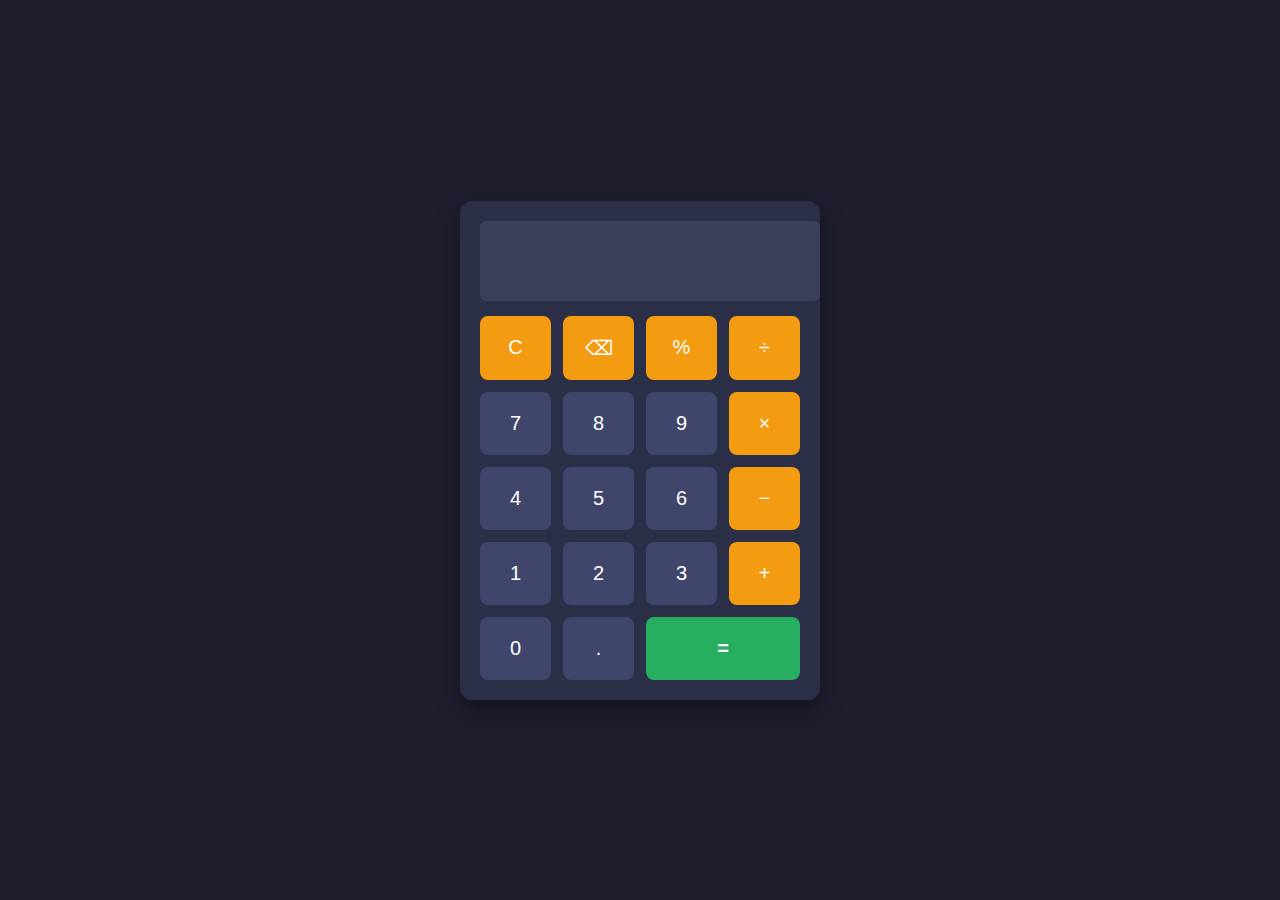
<file: CALCULATOR/index.html>
<!DOCTYPE html>
<html lang="en">
<head>
  <meta charset="UTF-8" />
  <meta name="viewport" content="width=device-width, initial-scale=1.0"/>
  <title>Dark Mode Calculator</title>
  <link rel="stylesheet" href="style.css" />
</head>
<body>

  <div class="calculator">
    <input type="text" id="display" disabled />
    <div class="buttons">
      <button class="operator" onclick="clearDisplay()">C</button>
      <button class="operator" onclick="deleteLast()">⌫</button>
      <button class="operator" onclick="appendValue('%')">%</button>
      <button class="operator" onclick="appendValue('/')">÷</button>

      <button onclick="appendValue('7')">7</button>
      <button onclick="appendValue('8')">8</button>
      <button onclick="appendValue('9')">9</button>
      <button class="operator" onclick="appendValue('*')">×</button>

      <button onclick="appendValue('4')">4</button>
      <button onclick="appendValue('5')">5</button>
      <button onclick="appendValue('6')">6</button>
      <button class="operator" onclick="appendValue('-')">−</button>

      <button onclick="appendValue('1')">1</button>
      <button onclick="appendValue('2')">2</button>
      <button onclick="appendValue('3')">3</button>
      <button class="operator" onclick="appendValue('+')">+</button>

      <button onclick="appendValue('0')">0</button>
      <button onclick="appendValue('.')">.</button>
      <button class="equal" onclick="calculate()">=</button>
    </div>
  </div>

  <script src="script.js"></script>
</body>
</html>
</file>
<file: CALCULATOR/style.css>
body {
  margin: 0;
  padding: 0;
  background: #1e1e2f;
  color: #fff;
  font-family: 'Segoe UI', Tahoma, Geneva, Verdana, sans-serif;
  display: flex;
  justify-content: center;
  align-items: center;
  height: 100vh;
}

.calculator {
  background: #2c2f48;
  padding: 20px;
  border-radius: 12px;
  box-shadow: 0 10px 25px rgba(0, 0, 0, 0.4);
  width: 320px;
}

#display {
  width: 100%;
  height: 60px;
  font-size: 28px;
  margin-bottom: 15px;
  text-align: right;
  padding: 10px;
  border: none;
  border-radius: 6px;
  background: #3a3f5a;
  color: #fff;
}

.buttons {
  display: grid;
  grid-template-columns: repeat(4, 1fr);
  gap: 12px;
}

button {
  padding: 20px;
  font-size: 20px;
  border: none;
  border-radius: 8px;
  background: #40456b;
  color: #fff;
  cursor: pointer;
  transition: background 0.3s ease;
}

button:hover {
  background: #50577a;
}

button.operator {
  background: #f39c12;
  color: #fff;
}

button.operator:hover {
  background: #e67e22;
}

button.equal {
  grid-column: span 2;
  background: #27ae60;
  color: #fff;
  font-weight: bold;
}

button.equal:hover {
  background: #229954;
}
</file>
